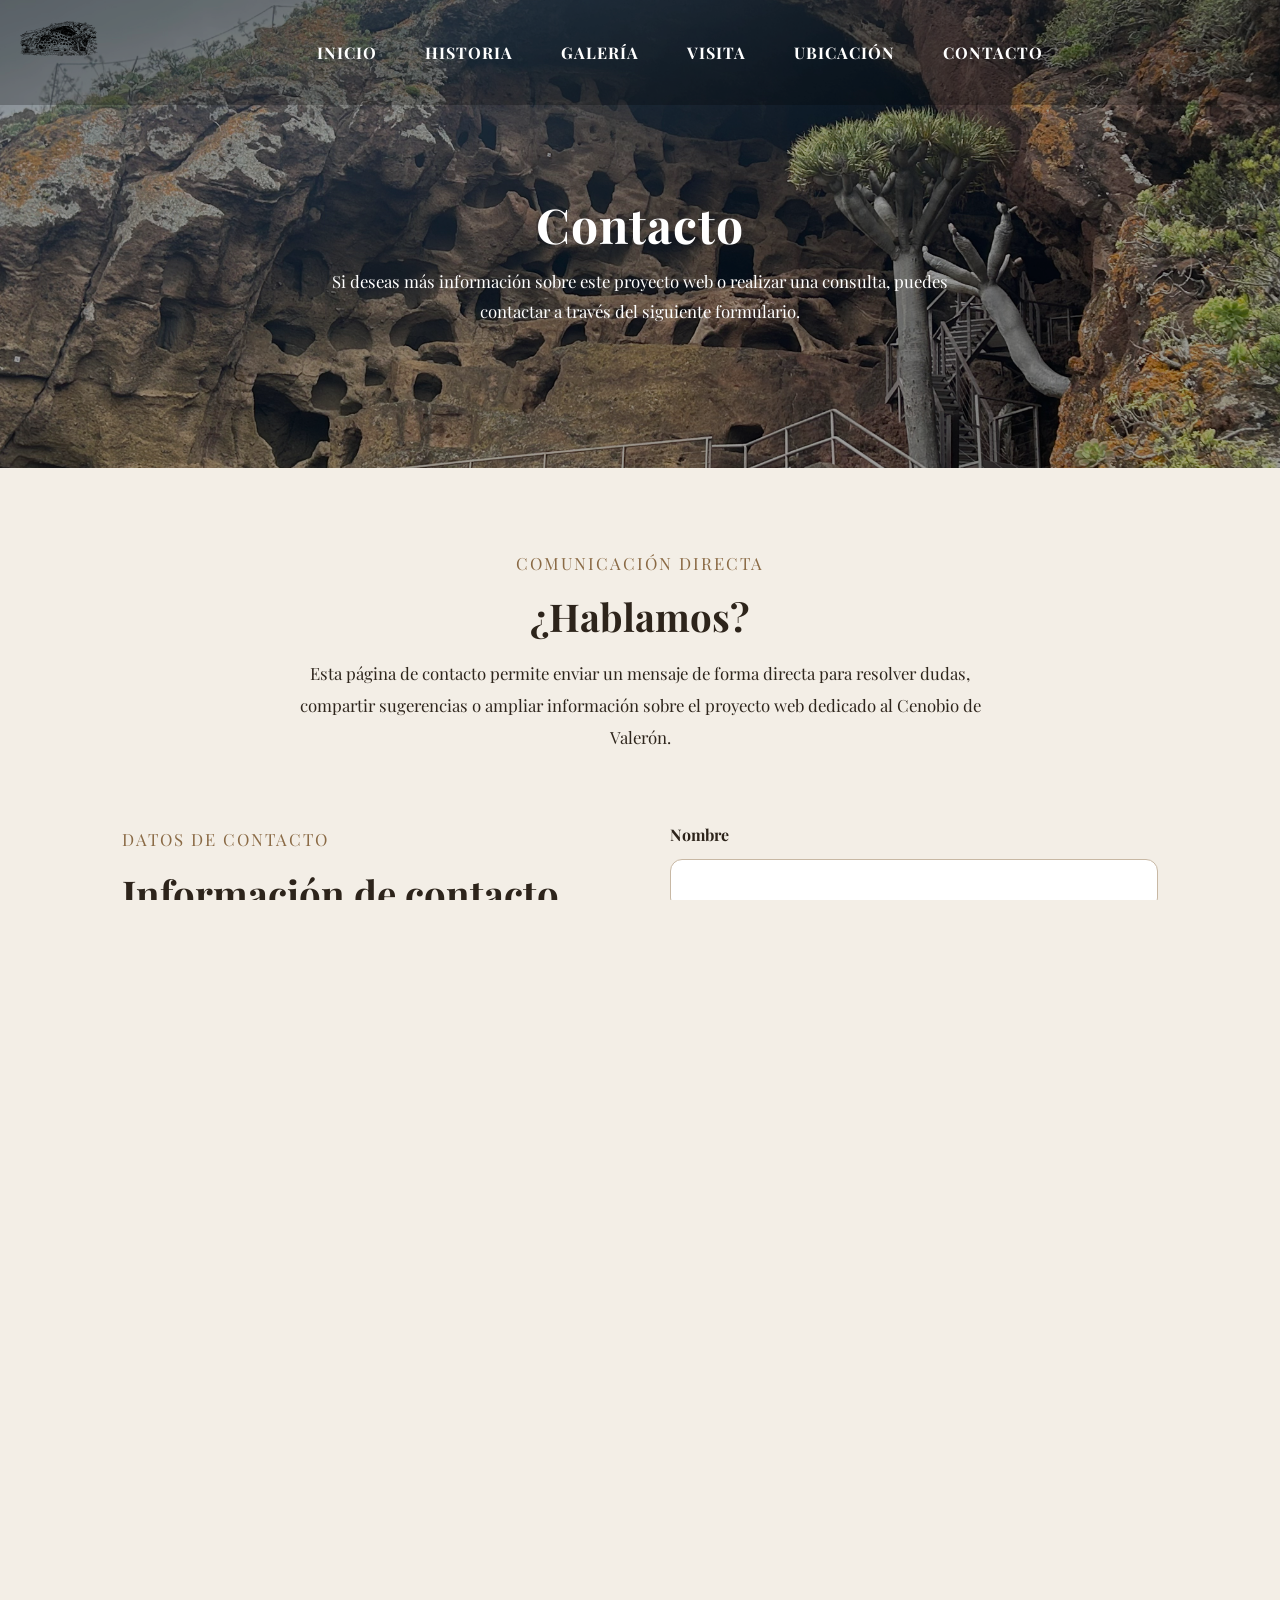
<file: Paginas/contactos/contacto.html>
<!DOCTYPE html>
<html lang="es">
<head>
    <meta charset="UTF-8">
    <meta name="viewport" content="width=device-width, initial-scale=1.0">
    <title>Contacto | Cenobio de Valerón</title>
    <link rel="preconnect" href="https://fonts.googleapis.com">
    <link rel="preconnect" href="https://fonts.gstatic.com" crossorigin>
    <link href="https://fonts.googleapis.com/css2?family=Playfair+Display:wght@400;600;700&display=swap" rel="stylesheet">
    <link rel="stylesheet" href="estilos/style6.css">
</head>
<body>

    <header class="cabecera-contacto" id="inicio">
        <a href="../../index.html" class="logo-btn">
            <img src="../../imagenes/cenobio_logo_transparente.png" alt="Logotipo del Cenobio de Valerón">
        </a>

        <nav class="menu">
            <ul>
                <li><a href="../../index.html">Inicio</a></li>
                <li><a href="../Historia/Historia.html">Historia</a></li>
                <li><a href="../Galeria/Galeria.html">Galería</a></li>
                <li><a href="../Visita/visita.html">Visita</a></li>
                <li><a href="../Ubicacion/ubicacion.html">Ubicación</a></li>
                <li><a href="contacto.html">Contacto</a></li>
            </ul>
        </nav>

        <div class="overlay"></div>

        <div class="hero-content">
            <h1>Contacto</h1>
            <p>
                Si deseas más información sobre este proyecto web o realizar una consulta,
                puedes contactar a través del siguiente formulario.
            </p>
        </div>
    </header>

    <main>
        <section class="intro-contacto">
            <div class="contenedor">
                <p class="subtitulo">Comunicación directa</p>
                <h2>¿Hablamos?</h2>
                <p>
                    Esta página de contacto permite enviar un mensaje de forma directa para
                    resolver dudas, compartir sugerencias o ampliar información sobre el
                    proyecto web dedicado al Cenobio de Valerón.
                </p>
            </div>
        </section>

        <section class="bloque-contacto">
            <div class="contenedor-flex">
                <div class="texto-contacto">
                    <p class="subtitulo">Datos de contacto</p>
                    <h2>Información de contacto</h2>
                    <p><strong>Responsable del proyecto:</strong> Carlos Elías Suárez Álamo</p>
                    <p><strong>Correo electrónico:</strong> Carlossacontacto@gmail.com</p>
                    <p><strong>Numero Movil:</strong> 652 082 656</p>
                    <p>
                        Puedes escribir para resolver dudas, aportar sugerencias o solicitar
                        más información relacionada con esta web.
                    </p>
                </div>

                <div class="formulario-contacto">
                    <form action="mailto:Carlossacontacto@gmail.com" method="post" enctype="text/plain">
                        <label for="nombre">Nombre</label>
                        <input type="text" id="nombre" name="Nombre" required>

                        <label for="correo">Correo electrónico</label>
                        <input type="email" id="correo" name="Correo" required>

                        <label for="asunto">Asunto</label>
                        <input type="text" id="asunto" name="Asunto" required>

                        <label for="mensaje">Mensaje</label>
                        <textarea id="mensaje" name="Mensaje" rows="6" required></textarea>

                        <button type="submit" class="boton-home">Enviar mensaje</button>
                    </form>
                </div>
            </div>
        </section>

        <section class="cierre-contacto">
            <div class="contenedor">
                <h2>Gracias por visitar esta web</h2>
                <p>
                    Este proyecto busca acercar el valor histórico y patrimonial del Cenobio
                    de Valerón a través de una experiencia web clara, visual y accesible.
                </p>
                <a href="#inicio" class="boton-home">Volver arriba</a>
            </div>
        </section>
    </main>

</body>
</html>
</file>
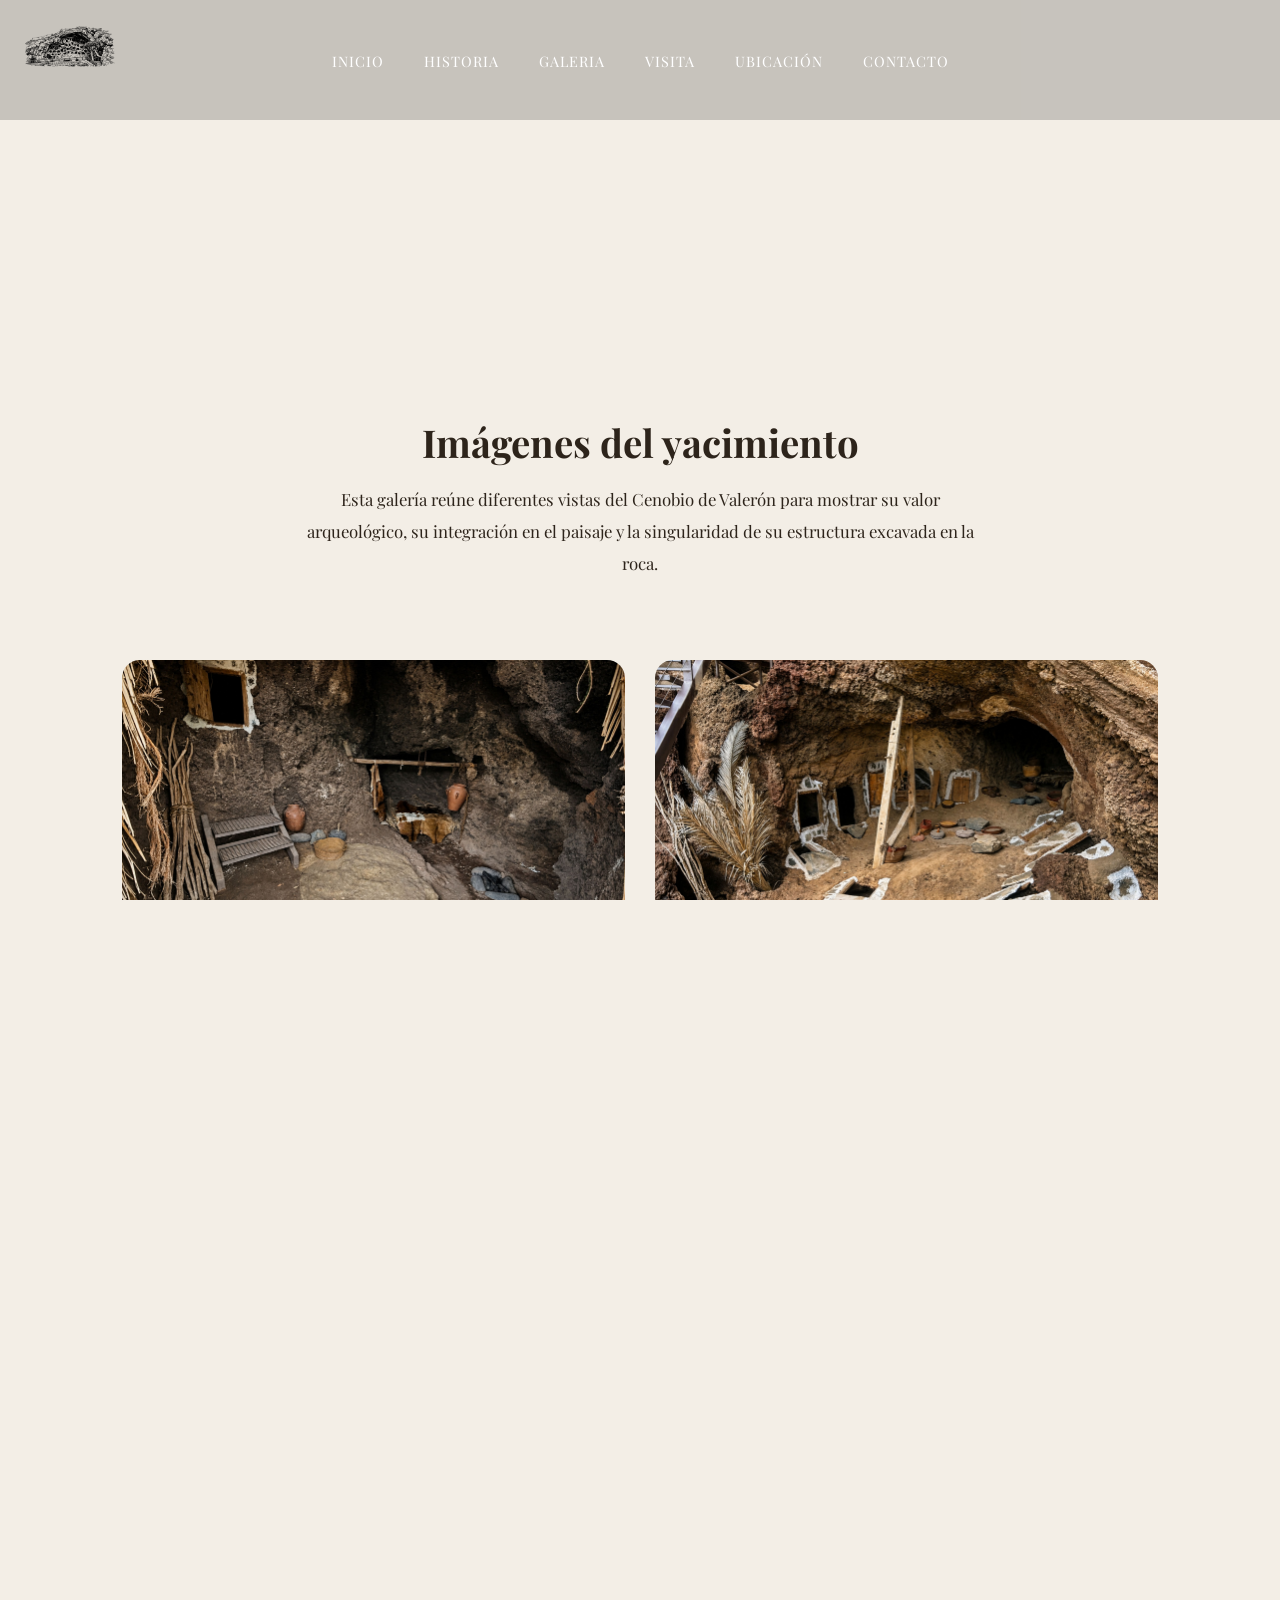
<file: Paginas/Galeria/Galeria.html>
<!DOCTYPE html>
<html lang="es">
<head>
    <meta charset="UTF-8">
    <meta name="viewport" content="width=device-width, initial-scale=1.0">
    <title>Galería | Cenobio de Valerón</title>
    <link rel="preconnect" href="https://fonts.googleapis.com">
    <link rel="preconnect" href="https://fonts.gstatic.com" crossorigin>
    <link href="https://fonts.googleapis.com/css2?family=Playfair+Display:wght@400;600;700&display=swap" rel="stylesheet">
    <link rel="stylesheet" href="estilos/style3.css">
</head>
<body>

    <header class="cabecera-galeria" id="inicio">
        <a href="../../index.html" class="logo-btn">
            <img src="../../imagenes/cenobio_logo_transparente.png" alt="Logotipo del Cenobio de Valerón">
        </a>

        <nav class="menu">
            <ul>
                <li><a href="../../index.html">Inicio</a></li>
                <li><a href="../Historia/Historia.html">Historia</a></li>
                <li><a href="Galeria.html">Galeria</a></li>
                <li><a href="../Visita/visita.html">Visita</a></li>
                <li><a href="../Ubicacion/ubicacion.html">Ubicación</a></li>
                <li><a href="../contactos/contacto.html">Contacto</a></li>
            </ul>
        </nav>

        <div class="overlay"></div>

        <div class="hero-content">
            <h1>Galería</h1>
            <p>Una selección visual del paisaje, la arquitectura y la memoria del Cenobio de Valerón.</p>
        </div>
    </header>

    <main>
        <section class="intro-galeria">
            <div class="contenedor">
                <h2>Imágenes del yacimiento</h2>
                <p>
                    Esta galería reúne diferentes vistas del Cenobio de Valerón para mostrar su valor
                    arqueológico, su integración en el paisaje y la singularidad de su estructura excavada en la roca.
                </p>
            </div>
        </section>

        <section class="rejilla-galeria">
            <div class="contenedor-galeria">
                <div class="item-galeria">
                    <img src="../../imagenes/Casa_aborigen_cenobio_de_valeron.jpg" alt="Vista general del Cenobio de Valerón">
                </div>

                <div class="item-galeria">
                    <img src="../../imagenes/Granero_habitado_cenobio_de_valeron.jpg" alt="Detalle del conjunto arqueológico">
                </div>

                <div class="item-galeria">
                    <img src="../../imagenes/Cuevas_General_cenobio_de_valeron.jpg">
                </div>

                <div class="item-galeria">
                    <img src="../../imagenes/Cuevas_cenobio_de_valeron.jpg" alt="Entorno del Cenobio de Valerón">
                </div>
            </div>
        </section>

        <section class="cierre-galeria">
            <div class="contenedor">
                <h2>Un espacio para contemplar y comprender</h2>
                <p>
                    Cada imagen permite apreciar la relación entre patrimonio, paisaje y memoria histórica
                    en uno de los enclaves arqueológicos más emblemáticos de Gran Canaria.
                </p>
                <a href="#inicio" class="boton-home">Volver arriba</a>
            </div>
        </section>
    </main>

</body>
</html>
</file>
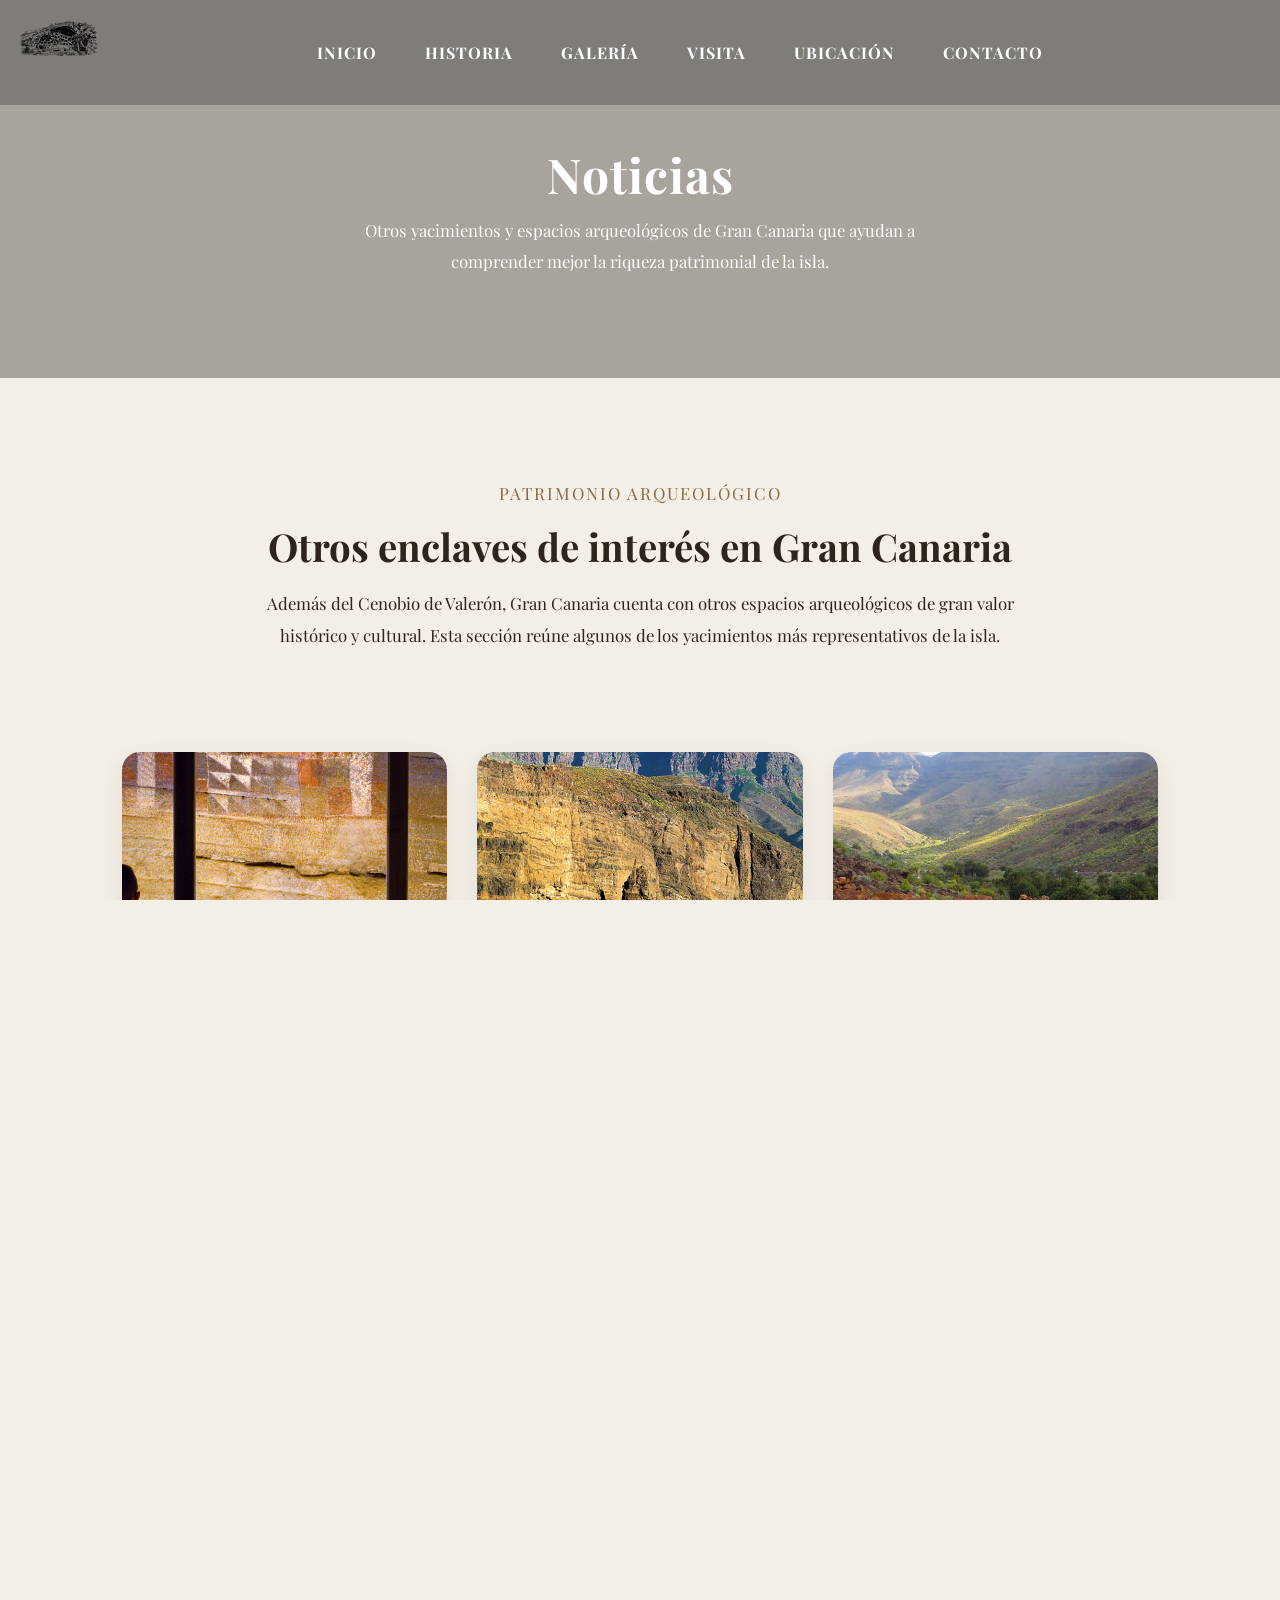
<file: Paginas/Noticias/noticias.html>
<!DOCTYPE html>
<html lang="es">
<head>
    <meta charset="UTF-8">
    <meta name="viewport" content="width=device-width, initial-scale=1.0">
    <title>Noticias | Cenobio de Valerón</title>
    <link rel="preconnect" href="https://fonts.googleapis.com">
    <link rel="preconnect" href="https://fonts.gstatic.com" crossorigin>
    <link href="https://fonts.googleapis.com/css2?family=Playfair+Display:wght@400;600;700&display=swap" rel="stylesheet">
    <link rel="stylesheet" href="estilos/style7.css">
</head>
<body>

    <header class="cabecera-noticias" id="inicio">
        <a href="../../index.html" class="logo-btn">
            <img src="../../imagenes/cenobio_logo_transparente.png" alt="Logotipo del Cenobio de Valerón">
        </a>

        <nav class="menu">
            <ul>
                <li><a href="../../index.html">Inicio</a></li>
                <li><a href="../Historia/Historia.html">Historia</a></li>
                <li><a href="../Galeria/Galeria.html">Galería</a></li>
                <li><a href="../Visita/visita.html">Visita</a></li>
                <li><a href="../Ubicacion/ubicacion.html">Ubicación</a></li>
                <li><a href="../contactos/contacto.html">Contacto</a></li>
            </ul>
        </nav>

        <div class="overlay"></div>

        <div class="hero-content">
            <h1>Noticias</h1>
            <p>
                Otros yacimientos y espacios arqueológicos de Gran Canaria
                que ayudan a comprender mejor la riqueza patrimonial de la isla.
            </p>
        </div>
    </header>

    <main>
        <section class="intro-noticias">
            <div class="contenedor">
                <p class="subtitulo">Patrimonio arqueológico</p>
                <h2>Otros enclaves de interés en Gran Canaria</h2>
                <p>
                    Además del Cenobio de Valerón, Gran Canaria cuenta con otros
                    espacios arqueológicos de gran valor histórico y cultural.
                    Esta sección reúne algunos de los yacimientos más representativos
                    de la isla.
                </p>
            </div>
        </section>

        <section class="seccion-noticias">
            <div class="contenedor-grid">

                <article class="tarjeta-noticia">
                    <img src="../../imagenes/cueva pintada.png" alt="Vista de la Cueva Pintada">
                    <div class="contenido-noticia">
                        <p class="fecha-noticia">Gáldar</p>
                        <h3>Cueva Pintada</h3>
                        <p>
                            Uno de los espacios arqueológicos más conocidos de Gran Canaria,
                            clave para entender la vida de la sociedad aborigen y su riqueza cultural.
                        </p>
                    </div>
                </article>

                <article class="tarjeta-noticia">
                    <img src="../../imagenes/agaete.png" alt="Vista del Maipés de Agaete">
                    <div class="contenido-noticia">
                        <p class="fecha-noticia">Agaete</p>
                        <h3>Maipés de Agaete</h3>
                        <p>
                            Un yacimiento funerario de gran valor patrimonial que muestra
                            otra dimensión de la historia prehispánica de la isla.
                        </p>
                    </div>
                </article>

                <article class="tarjeta-noticia">
                    <img src="../../imagenes/arteara.png" alt="Vista de la Necrópolis de Arteara">
                    <div class="contenido-noticia">
                        <p class="fecha-noticia">Arteara</p>
                        <h3>Necrópolis de Arteara</h3>
                        <p>
                            Un enclave funerario emblemático del sur de Gran Canaria que
                            destaca por su dimensión histórica y su integración en el paisaje.
                        </p>
                    </div>
                </article>

            </div>
        </section>

        <section class="bloque-destacado">
            <div class="contenedor">
                <p class="subtitulo">Red arqueológica insular</p>
                <h2>Una isla con múltiples espacios para descubrir</h2>
                <p>
                    La riqueza arqueológica de Gran Canaria se expresa en yacimientos de
                    distintas características, desde espacios habitacionales hasta áreas
                    funerarias o enclaves de almacenamiento colectivo como el Cenobio de Valerón.
                </p>
            </div>
        </section>

        <section class="cierre-noticias">
            <div class="contenedor">
                <h2>Conocer otros yacimientos también amplía la mirada</h2>
                <p>
                    Descubrir la diversidad del patrimonio arqueológico de Gran Canaria
                    permite comprender mejor la historia de la isla y valorar la importancia
                    de su conservación.
                </p>
                <a href="#inicio" class="boton-home">Volver arriba</a>
            </div>
        </section>
    </main>

</body>
</html>
</file>
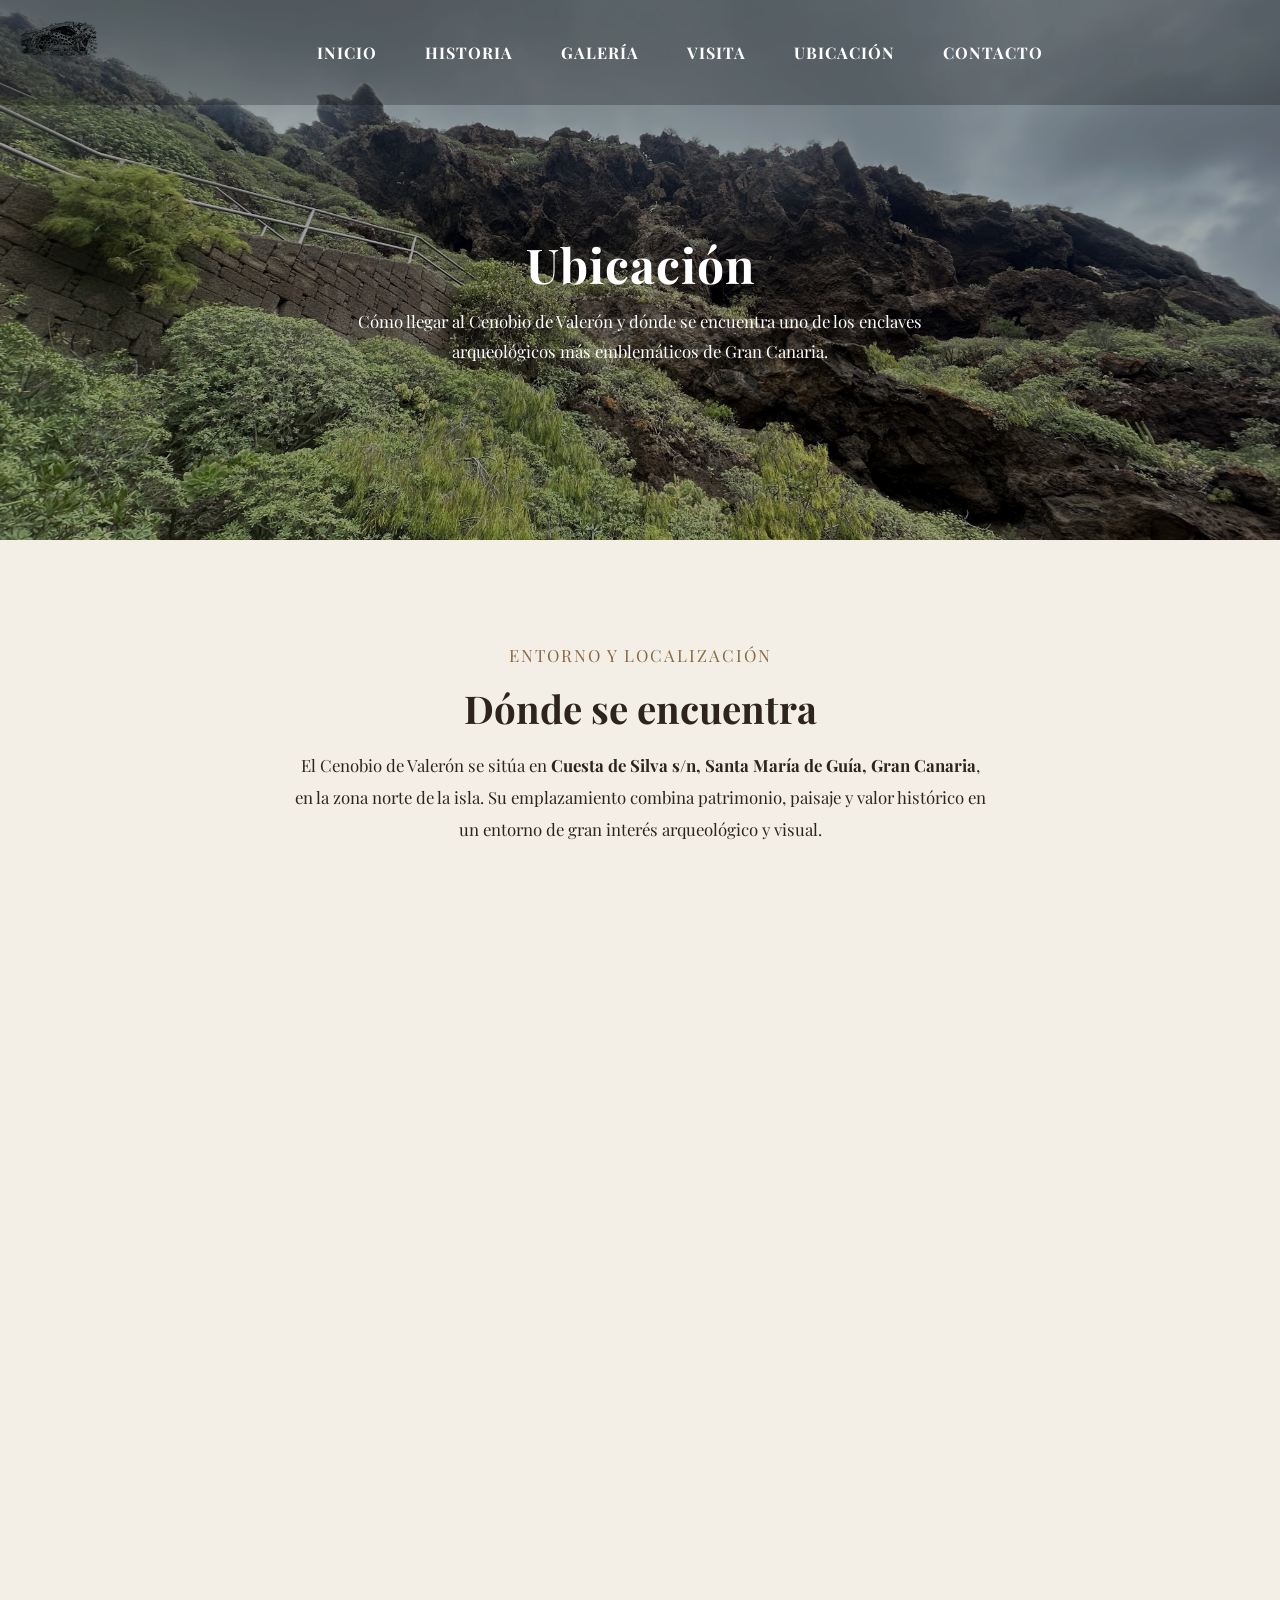
<file: Paginas/Ubicacion/ubicacion.html>
<!DOCTYPE html>
<html lang="es">
<head>
    <meta charset="UTF-8">
    <meta name="viewport" content="width=device-width, initial-scale=1.0">
    <title>Ubicación | Cenobio de Valerón</title>
    <link rel="preconnect" href="https://fonts.googleapis.com">
    <link rel="preconnect" href="https://fonts.gstatic.com" crossorigin>
    <link href="https://fonts.googleapis.com/css2?family=Playfair+Display:wght@400;600;700&display=swap" rel="stylesheet">
    <link rel="stylesheet" href="estilos/style5.css">
</head>
<body>

    <header class="cabecera-ubicacion" id="inicio">
        <a href="../../index.html" class="logo-btn">
            <img src="../../imagenes/cenobio_logo_transparente.png" alt="Logotipo del Cenobio de Valerón">
        </a>

        <nav class="menu">
            <ul>
                <li><a href="../../index.html">Inicio</a></li>
                <li><a href="../Historia/Historia.html">Historia</a></li>
                <li><a href="../Galeria/Galeria.html">Galería</a></li>
                <li><a href="../Visita/visita.html">Visita</a></li>
                <li><a href="ubicacion.html">Ubicación</a></li>
                <li><a href="../contactos/contacto.html">Contacto</a></li>
            </ul>
        </nav>

        <div class="overlay"></div>

        <div class="hero-content">
            <h1>Ubicación</h1>
            <p>
                Cómo llegar al Cenobio de Valerón y dónde se encuentra uno de los
                enclaves arqueológicos más emblemáticos de Gran Canaria.
            </p>
        </div>
    </header>

    <main>
        <section class="intro-ubicacion">
            <div class="contenedor">
                <p class="subtitulo">Entorno y localización</p>
                <h2>Dónde se encuentra</h2>
                <p>
                    El Cenobio de Valerón se sitúa en <strong>Cuesta de Silva s/n, Santa María de Guía, Gran Canaria</strong>,
                    en la zona norte de la isla. Su emplazamiento combina patrimonio, paisaje y valor histórico
                    en un entorno de gran interés arqueológico y visual.
                </p>
            </div>
        </section>

        <section class="bloque-mapa">
            <div class="contenedor">
                <p class="subtitulo">Referencia geográfica</p>
                <h2>Mapa de localización</h2>
                <p>
                    En el siguiente mapa puedes ver la localización aproximada del yacimiento
                    y orientarte mejor para planificar tu visita.
                </p>

                <div class="mapa-embed">
                    <iframe
                        src="https://www.google.com/maps?q=Cenobio%20de%20Valer%C3%B3n&output=embed"
                        width="100%"
                        height="450"
                        style="border:0;"
                        allowfullscreen=""
                        loading="lazy">
                    </iframe>
                </div>

                <p class="nota-mapa">
                    Ubicación aproximada del yacimiento arqueológico del Cenobio de Valerón,
                    en Santa María de Guía, Gran Canaria.
                </p>
            </div>
        </section>

        <section class="bloque-ubicacion">
            <div class="contenedor-flex">
                <div class="texto-ubicacion">
                    <p class="subtitulo">Acceso por carretera</p>
                    <h2>Cómo llegar en coche</h2>
                    <p>
                        El acceso en coche es una de las formas más cómodas de llegar al
                        Cenobio de Valerón. Su localización en el norte de Gran Canaria
                        permite llegar con facilidad desde municipios como Guía, Gáldar
                        o Las Palmas de Gran Canaria.
                    </p>
                    <p>
                        La visita resulta especialmente atractiva por la relación entre el
                        yacimiento y el paisaje en el que se integra, ofreciendo un recorrido
                        que une patrimonio natural e historia.
                    </p>
                </div>

                <div class="imagen-ubicacion">
                    <img src="../../imagenes/1.jpg" alt="Vista del entorno del Cenobio de Valerón">
                </div>
            </div>
        </section>

        <section class="bloque-destacado">
            <div class="contenedor">
                <p class="subtitulo">Transporte público</p>
                <h2>Cómo llegar en guagua</h2>
                <p>
                    Una referencia útil para acercarse a la zona norte es la
                    <strong>línea 105 de Guaguas Global</strong>, que conecta
                    Las Palmas de Gran Canaria con Guía y Gáldar.
                </p>
                <p>
                    Antes de la visita, es recomendable consultar los horarios actualizados,
                    la frecuencia de paso y la parada más conveniente según el punto de salida,
                    ya que las rutas pueden variar.
                </p>
            </div>
        </section>

        <section class="cierre-ubicacion">
            <div class="contenedor">
                <h2>Un lugar bien conectado con la historia de la isla</h2>
                <p>
                    La ubicación del Cenobio de Valerón permite comprender mejor la relación
                    entre territorio, conservación y memoria histórica en uno de los espacios
                    arqueológicos más importantes de Gran Canaria.
                </p>
                <a href="#inicio" class="boton-home">Volver arriba</a>
            </div>
        </section>
    </main>

</body>
</html>
</file>
<file: Paginas/contactos/estilos/style6.css>
/* RESET BÁSICO */
* {
    margin: 0;
    padding: 0;
    box-sizing: border-box;
}

/* ESTILOS GENERALES */
html, body {
    width: 100%;
    height: 100%;
    font-family: 'Playfair Display', serif;
    overflow-x: hidden;
}

body {
    background-color: #f3eee6;
    color: #2d241b;
}

img {
    max-width: 100%;
    display: block;
}

/* CABECERA DE LA SUBPÁGINA */
.cabecera-contacto {
    position: relative;
    width: 100%;
    height: 52vh;
    background-image: url("../../../imagenes/1.jpg");
    background-size: cover;
    background-position: center;
    overflow: hidden;
}

/* LOGO */
.logo-btn {
    position: fixed;
    top: 20px;
    left: 20px;
    z-index: 1000;
}

.logo-btn img {
    width: 78px;
    height: auto;
}

/* MENÚ */
.menu {
    position: fixed;
    top: 0;
    left: 0;
    width: 100%;
    min-height: 105px;
    padding: 28px 40px 28px 120px;
    display: flex;
    justify-content: center;
    align-items: center;
    background: rgba(0, 0, 0, 0.24);
    z-index: 999;
}

.menu ul {
    list-style: none;
    display: flex;
    gap: 48px;
    flex-wrap: wrap;
    justify-content: center;
    align-items: center;
}

.menu ul li a {
    text-decoration: none;
    color: #ffffff;
    text-transform: uppercase;
    letter-spacing: 1px;
    font-size: 1rem;
    font-family: 'Playfair Display', serif;
    font-weight: 700;
}

.menu ul li a:hover {
    color: #d5b78a;
}

.menu ul li a:visited {
    color: #ffffff;
}

/* CAPA OSCURA DE LA CABECERA */
.overlay {
    position: absolute;
    inset: 0;
    background: rgba(0, 0, 0, 0.38);
    z-index: 1;
}

/* TEXTO DE LA CABECERA */
.hero-content {
    position: absolute;
    top: 56%;
    left: 50%;
    width: 90%;
    max-width: 760px;
    transform: translate(-50%, -50%);
    text-align: center;
    color: #ffffff;
    z-index: 2;
}

.hero-content h1 {
    font-size: 3rem;
    margin-bottom: 15px;
    letter-spacing: 1px;
    line-height: 1.1;
}

.hero-content p {
    max-width: 620px;
    margin: 0 auto;
    font-size: 1.05rem;
    line-height: 1.8;
}

/* CONTENIDO PRINCIPAL */
main {
    background-color: #f3eee6;
}

.contenedor {
    width: 90%;
    max-width: 1200px;
    margin: 0 auto;
}

.subtitulo {
    display: inline-block;
    margin-bottom: 14px;
    font-size: 0.9rem;
    letter-spacing: 2px;
    text-transform: uppercase;
    color: #8a6a45;
}

/* INTRO */
.intro-contacto {
    padding: 80px 5% 50px 5%;
    text-align: center;
    background-color: #f3eee6;
}

.intro-contacto .contenedor {
    max-width: 700px;
}

.intro-contacto h2 {
    font-size: 2.4rem;
    margin-bottom: 20px;
    line-height: 1.15;
}

.intro-contacto p {
    font-size: 1.05rem;
    line-height: 1.9;
}

/* BLOQUE CONTACTO */
.bloque-contacto {
    padding: 20px 5% 100px 5%;
    background-color: #f3eee6;
}

.contenedor-flex {
    width: 90%;
    max-width: 1200px;
    margin: 0 auto;
    display: flex;
    justify-content: center;
    align-items: flex-start;
    gap: 60px;
}

.texto-contacto {
    flex: 1;
    max-width: 520px;
}

.texto-contacto h2,
.cierre-contacto h2 {
    font-size: 2.4rem;
    margin-bottom: 20px;
    line-height: 1.15;
}

.texto-contacto p,
.cierre-contacto p {
    font-size: 1.05rem;
    line-height: 1.9;
    margin-bottom: 15px;
}

.formulario-contacto {
    flex: 1;
    max-width: 560px;
}

/* FORMULARIO */
.formulario-contacto form {
    display: flex;
    flex-direction: column;
    gap: 14px;
}

.formulario-contacto label {
    font-size: 1rem;
    font-weight: 700;
    color: #2d241b;
}

.formulario-contacto input,
.formulario-contacto textarea {
    width: 100%;
    padding: 14px;
    border: 1px solid #c8b8a4;
    border-radius: 12px;
    font-family: 'Playfair Display', serif;
    font-size: 1rem;
    background-color: #ffffff;
    color: #2d241b;
}

.formulario-contacto input:focus,
.formulario-contacto textarea:focus {
    outline: none;
    border-color: #8a6a45;
}

.formulario-contacto textarea {
    resize: vertical;
    min-height: 150px;
}

/* CIERRE */
.cierre-contacto {
    padding: 90px 5%;
    text-align: center;
    background-color: #f8f4ed;
}

.cierre-contacto .contenedor {
    max-width: 700px;
}

.boton-home {
    display: inline-block;
    margin-top: 10px;
    padding: 14px 28px;
    background-color: #2f2418;
    color: #ffffff;
    text-decoration: none;
    border: none;
    border-radius: 999px;
    cursor: pointer;
    font-size: 1rem;
    font-family: 'Playfair Display', serif;
    font-weight: 600;
}

.boton-home:hover {
    background-color: #8a6a45;
}

/* RESPONSIVE TABLET */
@media (max-width: 900px) {
    .cabecera-contacto {
        height: 46vh;
    }

    .menu {
        min-height: 95px;
        padding: 24px 20px;
        justify-content: center;
    }

    .menu ul {
        gap: 22px;
    }

    .menu ul li a {
        font-size: 0.92rem;
    }

    .logo-btn img {
        width: 68px;
    }

    .hero-content h1 {
        font-size: 2.3rem;
    }

    .hero-content p {
        font-size: 1rem;
    }

    .contenedor-flex {
        flex-direction: column;
    }

    .texto-contacto,
    .formulario-contacto {
        max-width: 100%;
    }

    .intro-contacto h2,
    .texto-contacto h2,
    .cierre-contacto h2 {
        font-size: 2rem;
    }
}

/* RESPONSIVE MÓVIL */
@media (max-width: 600px) {
    .cabecera-contacto {
        height: 42vh;
    }

    .menu {
        min-height: 120px;
        padding: 20px 15px;
    }

    .menu ul {
        gap: 14px;
        justify-content: center;
    }

    .menu ul li a {
        font-size: 0.8rem;
    }

    .hero-content {
        width: 92%;
        top: 58%;
    }

    .hero-content h1 {
        font-size: 1.9rem;
    }

    .hero-content p {
        font-size: 0.95rem;
    }

    .intro-contacto,
    .bloque-contacto,
    .cierre-contacto {
        padding: 70px 5%;
    }

    .intro-contacto h2,
    .texto-contacto h2,
    .cierre-contacto h2 {
        font-size: 1.7rem;
    }

    .intro-contacto p,
    .texto-contacto p,
    .cierre-contacto p {
        font-size: 0.98rem;
    }
}
</file>
<file: Paginas/Galeria/estilos/style3.css>
/* RESET BÁSICO */
* {
    margin: 0;
    padding: 0;
    box-sizing: border-box;
}

/* ESTILOS GENERALES */
html, body {
    width: 100%;
    height: 100%;
    font-family: 'Playfair Display', serif;
    overflow-x: hidden;
}

body {
    background-color: #f3eee6;
    color: #2d241b;
}

img, video {
    max-width: 100%;
    display: block;
}

/* CABECERA */
.cabecera-galeria {
    position: relative;
    width: 100%;
    height: 40vh;
    overflow: hidden;
    
    background-size: cover;
    background-position: center;
}

/* QUITAR FONDO GRIS */
.overlay {
    display: none;
}

/* LOGO */
.logo-btn {
    position: fixed;
    top: 25px;
    left: 25px;
    z-index: 1000;
}

.logo-btn img {
    width: 90px;
    height: auto;
}

/* MENÚ CENTRADO */
.menu {
    position: fixed;
    top: 0;
    left: 0;
    width: 100%;
    min-height: 120px;
    padding: 40px 40px;
    display: flex;
    justify-content: center;
    align-items: center;
    background: rgba(0, 0, 0, 0.18);
    z-index: 999;
}

.menu ul {
    list-style: none;
    display: flex;
    gap: 40px;
    flex-wrap: wrap;
    justify-content: center;
    align-items: center;
}

.menu ul li a {
    text-decoration: none;
    color: #ffffff;
    text-transform: uppercase;
    letter-spacing: 1px;
    font-size: 0.9rem;
}

.menu ul li a:hover {
    color: #d5b78a;
}

/* QUITAR TEXTO DE CABECERA */
.hero-content {
    display: none;
}

/* CONTENIDO */
main {
    background-color: #f3eee6;
}

.contenedor {
    width: 90%;
    max-width: 1100px;
    margin: 0 auto;
}

.intro-galeria {
    padding: 60px 5% 80px 5%;
    background-color: #f3eee6;
    color: #2d241b;
}

.intro-galeria .contenedor {
    max-width: 700px;
    text-align: center;
}

.intro-galeria h2 {
    font-size: 2.4rem;
    margin-bottom: 20px;
    line-height: 1.15;
}

.intro-galeria p {
    font-size: 1.05rem;
    line-height: 1.9;
}

/* REJILLA DE GALERÍA */
.rejilla-galeria {
    padding: 0 5% 100px 5%;
    background-color: #f3eee6;
}

.contenedor-galeria {
    width: 90%;
    max-width: 1200px;
    margin: 0 auto;
    display: flex;
    flex-wrap: wrap;
    gap: 30px;
    justify-content: center;
}

.item-galeria {
    width: calc(50% - 15px);
    background-color: #ffffff;
    border-radius: 18px;
    overflow: hidden;
}

.item-galeria img,
.item-galeria video {
    width: 100%;
    height: 100%;
    object-fit: cover;
}

/* CIERRE */
.cierre-galeria {
    padding: 100px 5%;
    text-align: center;
    background-color: #f8f4ed;
    color: #2d241b;
}

.cierre-galeria .contenedor {
    max-width: 700px;
}

.cierre-galeria h2 {
    font-size: 2.4rem;
    margin-bottom: 20px;
    line-height: 1.15;
}

.cierre-galeria p {
    font-size: 1.05rem;
    line-height: 1.9;
    margin-bottom: 30px;
}

.boton-home {
    display: inline-block;
    padding: 14px 28px;
    background-color: #2f2418;
    color: #ffffff;
    text-decoration: none;
    border-radius: 999px;
}

.boton-home:hover {
    background-color: #8a6a45;
}

/* TABLET */
@media (max-width: 900px) {
    .menu {
        padding: 95px 20px 20px 20px;
    }

    .menu ul {
        gap: 18px;
    }

    .logo-btn img {
        width: 75px;
    }

    .intro-galeria,
    .cierre-galeria {
        padding: 80px 5% 80px 5%;
    }

    .intro-galeria h2,
    .cierre-galeria h2 {
        font-size: 2rem;
    }

    .item-galeria {
        width: 100%;
    }
}

/* MÓVIL */
@media (max-width: 600px) {
    .menu ul {
        flex-direction: column;
        align-items: center;
    }

    .intro-galeria,
    .cierre-galeria {
        padding: 90px 5% 65px 5%;
    }

    .intro-galeria h2,
    .cierre-galeria h2 {
        font-size: 1.7rem;
    }

    .intro-galeria p,
    .cierre-galeria p {
        font-size: 0.98rem;
    }
}
</file>
<file: Paginas/Noticias/estilos/style7.css>
/* RESET BÁSICO */
* {
    margin: 0;
    padding: 0;
    box-sizing: border-box;
}

/* ESTILOS GENERALES */
html, body {
    width: 100%;
    height: 100%;
    font-family: 'Playfair Display', serif;
    overflow-x: hidden;
}

body {
    background-color: #f3eee6;
    color: #2d241b;
}

img {
    max-width: 100%;
    display: block;
}

/* CABECERA */
.cabecera-noticias {
    position: relative;
    width: 100%;
    height: 42vh;
    overflow: hidden;
    background-color: #b7b1aa;
}

.overlay {
    position: absolute;
    inset: 0;
    background: rgba(0, 0, 0, 0.08);
    z-index: 1;
}

/* LOGO */
.logo-btn {
    position: fixed;
    top: 20px;
    left: 20px;
    z-index: 1000;
}

.logo-btn img {
    width: 78px;
    height: auto;
}

/* MENÚ */
.menu {
    position: fixed;
    top: 0;
    left: 0;
    width: 100%;
    min-height: 105px;
    padding: 28px 40px 28px 120px;
    display: flex;
    justify-content: center;
    align-items: center;
    background: rgba(0, 0, 0, 0.24);
    z-index: 999;
}

.menu ul {
    list-style: none;
    display: flex;
    gap: 48px;
    flex-wrap: wrap;
    justify-content: center;
    align-items: center;
}

.menu ul li a {
    text-decoration: none;
    color: #ffffff;
    text-transform: uppercase;
    letter-spacing: 1px;
    font-size: 1rem;
    font-family: 'Playfair Display', serif;
    font-weight: 700;
}

.menu ul li a:hover {
    color: #d5b78a;
}

.menu ul li a:visited {
    color: #ffffff;
}

/* TEXTO CABECERA */
.hero-content {
    position: absolute;
    top: 56%;
    left: 50%;
    width: 90%;
    max-width: 760px;
    text-align: center;
    transform: translate(-50%, -50%);
    z-index: 2;
    color: #ffffff;
}

.hero-content h1 {
    font-size: 3rem;
    margin-bottom: 15px;
    letter-spacing: 1px;
    line-height: 1.1;
}

.hero-content p {
    max-width: 620px;
    margin: 0 auto;
    font-size: 1.05rem;
    line-height: 1.8;
}

/* CONTENIDO */
main {
    background-color: #f3eee6;
}

.contenedor {
    width: 90%;
    max-width: 1100px;
    margin: 0 auto;
}

.subtitulo {
    display: inline-block;
    margin-bottom: 14px;
    font-size: 0.9rem;
    letter-spacing: 2px;
    text-transform: uppercase;
    color: #8a6a45;
}

/* INTRO */
.intro-noticias {
    padding: 100px 5% 80px 5%;
    text-align: center;
    background-color: #f3eee6;
}

.intro-noticias .contenedor {
    max-width: 760px;
}

.intro-noticias h2 {
    font-size: 2.4rem;
    margin-bottom: 20px;
    line-height: 1.15;
}

.intro-noticias p {
    font-size: 1.05rem;
    line-height: 1.9;
}

/* GRID DE NOTICIAS */
.seccion-noticias {
    padding: 20px 5% 100px 5%;
    background-color: #f3eee6;
}

.contenedor-grid {
    width: 90%;
    max-width: 1100px;
    margin: 0 auto;
    display: grid;
    grid-template-columns: repeat(3, 1fr);
    gap: 30px;
}

.tarjeta-noticia {
    background-color: #f8f4ed;
    border-radius: 18px;
    overflow: hidden;
    box-shadow: 0 8px 24px rgba(47, 36, 24, 0.08);
}

.tarjeta-noticia img {
    width: 100%;
    height: 240px;
    object-fit: cover;
}

.contenido-noticia {
    padding: 24px;
}

.fecha-noticia {
    margin-bottom: 12px;
    font-size: 0.85rem;
    letter-spacing: 2px;
    text-transform: uppercase;
    color: #8a6a45;
}

.contenido-noticia h3 {
    font-size: 1.5rem;
    margin-bottom: 16px;
    line-height: 1.2;
    color: #2d241b;
}

.contenido-noticia p {
    font-size: 1rem;
    line-height: 1.8;
    color: #2d241b;
}

/* BLOQUE DESTACADO */
.bloque-destacado {
    padding: 100px 5%;
    background-color: #2f2418;
    color: #f8f3eb;
}

.bloque-destacado .contenedor {
    max-width: 760px;
}

.bloque-destacado .subtitulo {
    color: #f3d9b2;
}

.bloque-destacado h2 {
    font-size: 2.4rem;
    margin-bottom: 20px;
    line-height: 1.15;
}

.bloque-destacado p {
    font-size: 1.05rem;
    line-height: 1.9;
}

/* CIERRE */
.cierre-noticias {
    padding: 100px 5%;
    text-align: center;
    background-color: #f8f4ed;
}

.cierre-noticias .contenedor {
    max-width: 760px;
}

.cierre-noticias h2 {
    font-size: 2.4rem;
    margin-bottom: 20px;
    line-height: 1.15;
}

.cierre-noticias p {
    font-size: 1.05rem;
    line-height: 1.9;
    margin-bottom: 30px;
}

.boton-home {
    display: inline-block;
    padding: 14px 28px;
    background-color: #2f2418;
    color: #ffffff;
    text-decoration: none;
    border-radius: 999px;
    font-size: 1rem;
    font-family: 'Playfair Display', serif;
    font-weight: 600;
}

.boton-home:hover {
    background-color: #8a6a45;
}

/* TABLET */
@media (max-width: 900px) {
    .menu {
        min-height: 95px;
        padding: 24px 20px;
        justify-content: center;
    }

    .menu ul {
        gap: 22px;
    }

    .menu ul li a {
        font-size: 0.92rem;
    }

    .logo-btn img {
        width: 68px;
    }

    .hero-content h1 {
        font-size: 2.3rem;
    }

    .hero-content p {
        font-size: 1rem;
    }

    .contenedor-grid {
        grid-template-columns: 1fr;
    }

    .intro-noticias h2,
    .bloque-destacado h2,
    .cierre-noticias h2 {
        font-size: 2rem;
    }
}

/* MÓVIL */
@media (max-width: 600px) {
    .cabecera-noticias {
        height: 38vh;
    }

    .menu {
        min-height: 120px;
        padding: 20px 15px;
    }

    .menu ul {
        gap: 14px;
        justify-content: center;
    }

    .menu ul li a {
        font-size: 0.8rem;
    }

    .hero-content {
        width: 92%;
        top: 58%;
    }

    .hero-content h1 {
        font-size: 1.9rem;
    }

    .hero-content p {
        font-size: 0.95rem;
    }

    .intro-noticias,
    .seccion-noticias,
    .bloque-destacado,
    .cierre-noticias {
        padding: 80px 5% 65px 5%;
    }

    .intro-noticias h2,
    .bloque-destacado h2,
    .cierre-noticias h2 {
        font-size: 1.7rem;
    }

    .intro-noticias p,
    .contenido-noticia p,
    .bloque-destacado p,
    .cierre-noticias p {
        font-size: 0.98rem;
    }

    .contenido-noticia h3 {
        font-size: 1.3rem;
    }

    .tarjeta-noticia img {
        height: 220px;
    }
}
</file>
<file: Paginas/Ubicacion/estilos/style5.css>
/* RESET BÁSICO */
* {
    margin: 0;
    padding: 0;
    box-sizing: border-box;
}

/* ESTILOS GENERALES */
html, body {
    width: 100%;
    height: 100%;
    font-family: 'Playfair Display', serif;
    overflow-x: hidden;
}

body {
    background-color: #f3eee6;
    color: #2d241b;
}

img, iframe {
    max-width: 100%;
    display: block;
}

/* CABECERA */
.cabecera-ubicacion {
    position: relative;
    width: 100%;
    height: 60vh;
    overflow: hidden;
    background-image: url("../../../imagenes/paisaje.jpg");
    background-size: cover;
    background-position: center;
}

.overlay {
    position: absolute;
    top: 0;
    left: 0;
    width: 100%;
    height: 100%;
    background: rgba(0, 0, 0, 0.35);
    z-index: 1;
}

/* LOGO */
.logo-btn {
    position: fixed;
    top: 20px;
    left: 20px;
    z-index: 1000;
}

.logo-btn img {
    width: 78px;
    height: auto;
}

/* MENÚ */
.menu {
    position: fixed;
    top: 0;
    left: 0;
    width: 100%;
    min-height: 105px;
    padding: 28px 40px 28px 120px;
    display: flex;
    justify-content: center;
    align-items: center;
    background: rgba(0, 0, 0, 0.24);
    z-index: 999;
}

.menu ul {
    list-style: none;
    display: flex;
    gap: 48px;
    flex-wrap: wrap;
    justify-content: center;
    align-items: center;
}

.menu ul li a {
    text-decoration: none;
    color: #ffffff;
    text-transform: uppercase;
    letter-spacing: 1px;
    font-size: 1rem;
    font-family: 'Playfair Display', serif;
    font-weight: 700;
}

.menu ul li a:hover {
    color: #d5b78a;
}

.menu ul li a:visited {
    color: #ffffff;
}

/* TEXTO CABECERA */
.hero-content {
    position: absolute;
    top: 56%;
    left: 50%;
    width: 90%;
    max-width: 760px;
    text-align: center;
    transform: translate(-50%, -50%);
    z-index: 2;
    color: #ffffff;
}

.hero-content h1 {
    font-size: 3rem;
    margin-bottom: 15px;
    letter-spacing: 1px;
    line-height: 1.1;
}

.hero-content p {
    max-width: 600px;
    margin: 0 auto;
    font-size: 1.05rem;
    line-height: 1.8;
}

/* CONTENIDO */
main {
    background-color: #f3eee6;
}

.contenedor {
    width: 90%;
    max-width: 1100px;
    margin: 0 auto;
}

.subtitulo {
    display: inline-block;
    margin-bottom: 14px;
    font-size: 0.9rem;
    letter-spacing: 2px;
    text-transform: uppercase;
    color: #8a6a45;
}

/* INTRO */
.intro-ubicacion {
    padding: 100px 5% 80px 5%;
    text-align: center;
    background-color: #f3eee6;
}

.intro-ubicacion .contenedor {
    max-width: 700px;
}

.intro-ubicacion h2 {
    font-size: 2.4rem;
    margin-bottom: 20px;
    line-height: 1.15;
}

.intro-ubicacion p {
    font-size: 1.05rem;
    line-height: 1.9;
}

/* MAPA */
.bloque-mapa {
    padding: 0 5% 100px 5%;
    background-color: #f3eee6;
}

.bloque-mapa .contenedor {
    max-width: 800px;
    text-align: center;
}

.bloque-mapa h2 {
    font-size: 2.4rem;
    margin-bottom: 20px;
    line-height: 1.15;
}

.bloque-mapa p {
    font-size: 1.05rem;
    line-height: 1.9;
    margin-bottom: 30px;
}

.mapa-embed {
    overflow: hidden;
    border-radius: 18px;
    margin-bottom: 18px;
}

.mapa-embed iframe {
    width: 100%;
    height: 450px;
    border: 0;
}

.nota-mapa {
    max-width: 720px;
    margin: 0 auto;
    font-size: 0.95rem;
    line-height: 1.7;
    color: #6f5b46;
}

/* BLOQUE TEXTO + IMAGEN */
.bloque-ubicacion {
    padding: 100px 5%;
    background-color: #f3eee6;
}

.contenedor-flex {
    width: 90%;
    max-width: 1100px;
    margin: 0 auto;
    display: flex;
    gap: 60px;
    justify-content: center;
    align-items: center;
}

.texto-ubicacion {
    flex: 1;
    max-width: 500px;
}

.texto-ubicacion h2,
.bloque-ubicacion h2,
.bloque-destacado h2,
.cierre-ubicacion h2 {
    font-size: 2.4rem;
    margin-bottom: 20px;
    line-height: 1.15;
}

.texto-ubicacion p,
.bloque-ubicacion p,
.bloque-destacado p,
.cierre-ubicacion p {
    font-size: 1.05rem;
    line-height: 1.9;
    margin-bottom: 15px;
}

.imagen-ubicacion {
    flex: 1;
    max-width: 560px;
}

.imagen-ubicacion img {
    width: 100%;
    border-radius: 18px;
    object-fit: cover;
}

/* BLOQUE DESTACADO */
.bloque-destacado {
    padding: 100px 5%;
    background-color: #2f2418;
    color: #f8f3eb;
}

.bloque-destacado .contenedor {
    max-width: 700px;
}

/* CIERRE */
.cierre-ubicacion {
    padding: 100px 5%;
    text-align: center;
    background-color: #f8f4ed;
}

.cierre-ubicacion .contenedor {
    max-width: 700px;
}

.boton-home {
    display: inline-block;
    margin-top: 15px;
    padding: 14px 28px;
    background-color: #2f2418;
    color: #ffffff;
    text-decoration: none;
    border-radius: 999px;
}

.boton-home:hover {
    background-color: #8a6a45;
}

/* TABLET */
@media (max-width: 900px) {
    .menu {
        min-height: 95px;
        padding: 24px 20px;
        justify-content: center;
    }

    .menu ul {
        gap: 22px;
    }

    .menu ul li a {
        font-size: 0.92rem;
    }

    .logo-btn img {
        width: 68px;
    }

    .hero-content h1 {
        font-size: 2.3rem;
    }

    .hero-content p {
        font-size: 1rem;
    }

    .contenedor-flex {
        flex-direction: column;
    }

    .texto-ubicacion,
    .imagen-ubicacion {
        max-width: 100%;
    }

    .intro-ubicacion h2,
    .bloque-mapa h2,
    .texto-ubicacion h2,
    .bloque-ubicacion h2,
    .bloque-destacado h2,
    .cierre-ubicacion h2 {
        font-size: 2rem;
    }
}

/* MÓVIL */
@media (max-width: 600px) {
    .menu {
        min-height: 120px;
        padding: 20px 15px;
    }

    .menu ul {
        gap: 14px;
        justify-content: center;
    }

    .menu ul li a {
        font-size: 0.8rem;
    }

    .hero-content {
        width: 92%;
        top: 58%;
    }

    .hero-content h1 {
        font-size: 1.9rem;
    }

    .hero-content p {
        font-size: 0.95rem;
    }

    .intro-ubicacion,
    .bloque-mapa,
    .bloque-ubicacion,
    .bloque-destacado,
    .cierre-ubicacion {
        padding: 80px 5% 65px 5%;
    }

    .intro-ubicacion h2,
    .bloque-mapa h2,
    .texto-ubicacion h2,
    .bloque-ubicacion h2,
    .bloque-destacado h2,
    .cierre-ubicacion h2 {
        font-size: 1.7rem;
    }

    .intro-ubicacion p,
    .bloque-mapa p,
    .texto-ubicacion p,
    .bloque-ubicacion p,
    .bloque-destacado p,
    .cierre-ubicacion p,
    .nota-mapa {
        font-size: 0.98rem;
    }

    .mapa-embed iframe {
        height: 320px;
    }
}
</file>
